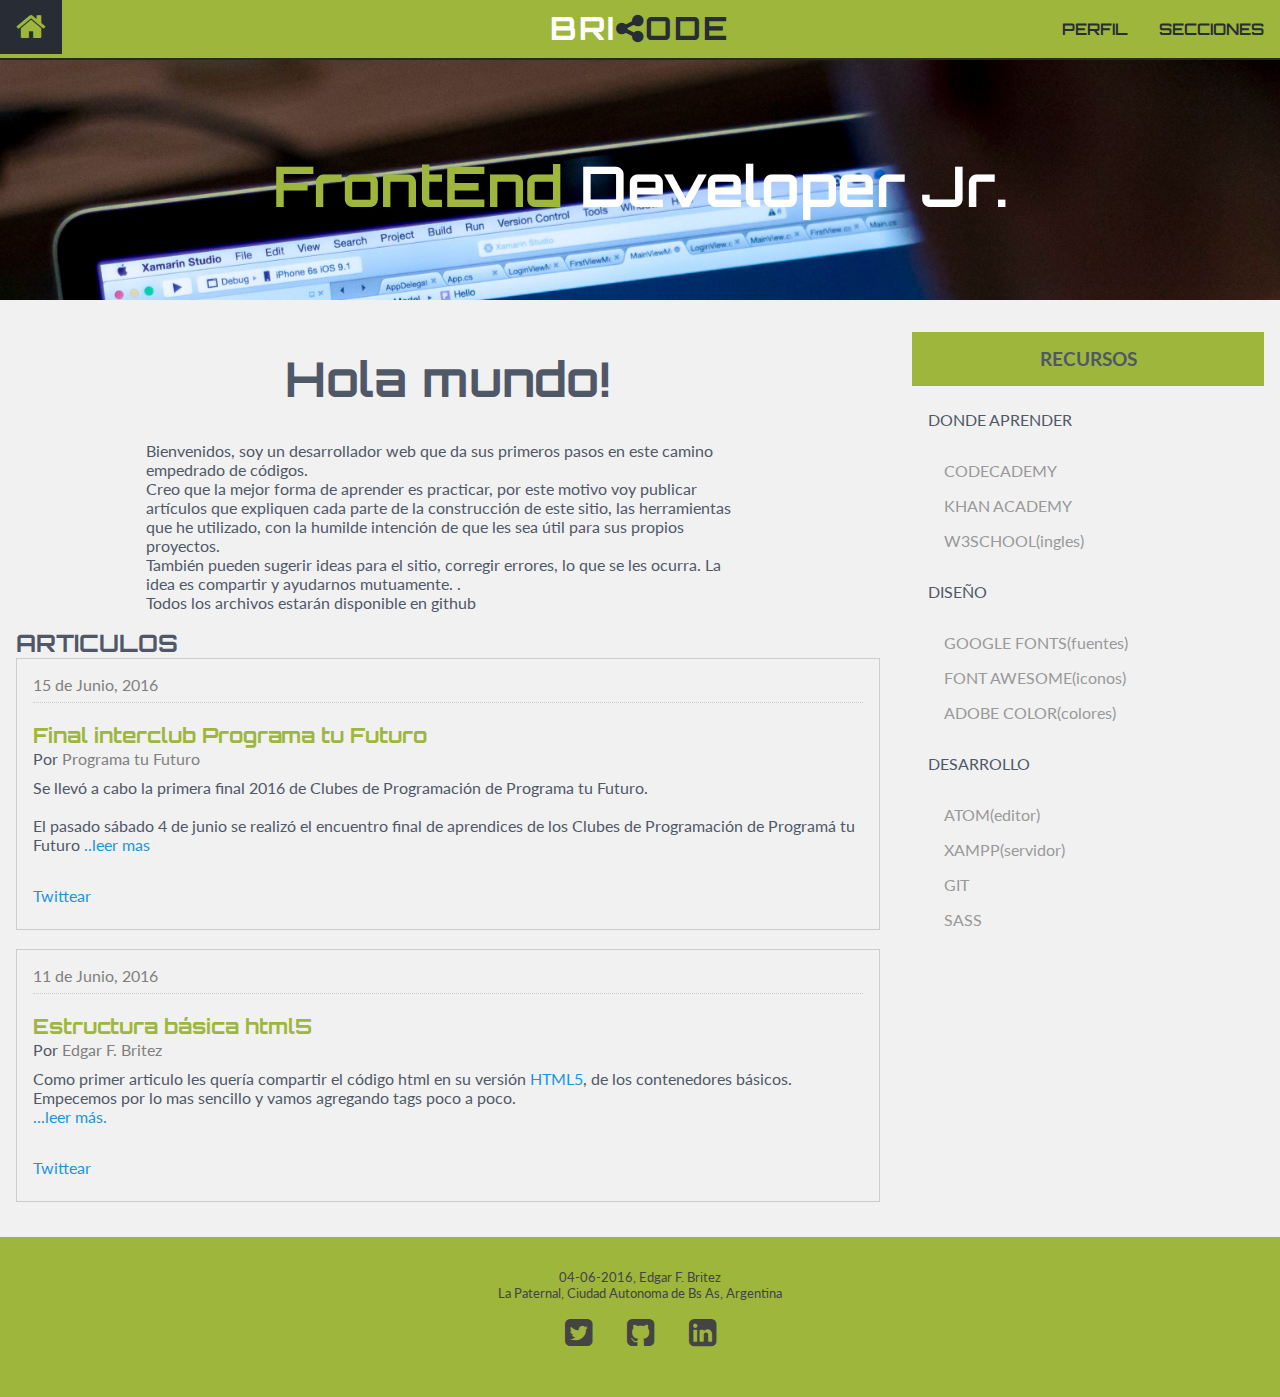
<file: index.html>
<!DOCTYPE html>
<html lang="es">
<head>
	<meta charset="UTF-8">
	<title>Bricode</title>
	<meta name="viewport" content="width=device-width, initial-scale=1.0">
	<meta name="description" content="Autor: Edgar Fernando Britez, Bricode: es un sitio que tiene como fin,
	compartir articulos que les sean de ayuda a todos aquellos, que como yo, se
	estan iniciando en el mundo del desarrollo web, Categorias: HTML,CSS,JavaScript,FrontEnd developer,diseño web,desarrollo web">
	<meta name="keywords" content="HTML,CSS,JavaScript,FrontEnd developer,diseño web,desarrollo web">
	<meta name="author" content="Edgar Fernado Britez">
	<link rel="stylesheet" href="css/normalize.css">
	<link href='https://fonts.googleapis.com/css?family=Lato:400,700italic,700,400italic' rel='stylesheet' type='text/css'>
	<link href='https://fonts.googleapis.com/css?family=Orbitron:400,900,700,500' rel='stylesheet' type='text/css'>
	<link rel="stylesheet" href="fonts/font-awesome-4.5.0/css/font-awesome.min.css">
	<link rel="stylesheet" href="css/style.css">


</head>
<body>

	<main id="main" role="main">

	<nav id="navBar" class="row">
		<div class="col-3" id="home-icon">
			<a href="index.html" class="fa fa-home"></a>
		</div>
		<div id="logo" class="col-6">
			<h1>
				<a href="index.html">BRI<span class="fa fa-share-alt"></span><span class="span-code">ODE</span>
				</a>
			</h1>
		</div>
		<div class="col-3" id="bars-icon">
			<span class="fa fa-bars"></span>
		</div>
		<ul id="navBar-ul" class="col-3">
            <li><a href="articulos.html"  id="secciones">SECCIONES</a></li>
            <li><a href="perfil.html"  id="perfil">PERFIL</a></li>

		</ul>


    </nav>

	<ul id="navBar-Desplegable" class="col-3">
		<li><a href="articulos.html">ARTICULOS</a></li>
		<li><a href="perfil.html"  id="perfil">PERFIL</a></li>
		<li><a href="pruebas.html"  id="pruebas">PRUEBAS</a></li>
	</ul>

	<!-- FIN NAV BAR DESKTOP FOR TABLET AND PHONE -->

		<header id="cabecera" class="row">
			<h2><span>FrontEnd</span> Developer Jr.</h2>
		</header>

		<section id="resumen-articulo" class="row">
			<article id="bienvenida">
				<h2>Hola mundo!</h2>
				<p>Bienvenidos, soy un desarrollador web

				que da sus primeros pasos en este

				camino empedrado de códigos.</p>
				<p>Creo que la mejor forma de aprender es

				practicar, por este motivo voy

				publicar artículos que expliquen cada

				parte de la construcción de este sitio,

				las herramientas que he utilizado, con

				la humilde intención de que les sea

				útil para sus propios proyectos.</p>
				<p>También pueden sugerir ideas para el

				sitio, corregir errores, lo que se les

				ocurra. La idea es compartir y

				ayudarnos mutuamente.

				.</p>
				<p>Todos los archivos estarán disponible

				en github</p>

			</article>
			<h2 id="titulo-art">ARTICULOS</h2>
			<!-- ARTICULO PTF INTERCLUB 2016 -->
			<article class="articulo">
				<div class="articulo-datos">
					<header>
						<p class="fecha"><time datetime="15 de Junio, 2016" itemprop="datosPublicacion">15 de Junio, 2016</time></p>
						<h2><a href="http://www.buenosaires.gob.ar/noticias/final-de-interclubes-de-programa-tu-futuro">Final interclub Programa tu Futuro</a></h2>
						<p>Por <a href="http://www.buenosaires.gob.ar/educacion/programatufuturo">Programa tu Futuro</a></p>
					</header>
					<article class="articulo-contenido">
						<p>Se llevó a cabo la primera final 2016 de Clubes de Programación de Programa tu Futuro.</p>
						<br>
						<p>El pasado sábado 4 de junio se realizó el encuentro final de aprendices de los Clubes de Programación de Programá tu Futuro <a href="http://www.buenosaires.gob.ar/noticias/final-de-interclubes-de-programa-tu-futuro">..leer mas</a></p>

					</article>
					<footer class="articulo-pie">
						<a href="https://twitter.com/share" class="twitter-share-button" data-via="bricodeOK" data-lang="es" data-size="large">Twittear</a> <script>!function(d,s,id){var js,fjs=d.getElementsByTagName(s)[0],p=/^http:/.test(d.location)?'http':'https';if(!d.getElementById(id)){js=d.createElement(s);js.id=id;js.src=p+'://platform.twitter.com/widgets.js';fjs.parentNode.insertBefore(js,fjs);}}(document, 'script', 'twitter-wjs');</script></li>
					</footer>
				</div>
			</article>
			<br>

			<article class="articulo">
				<div class="articulo-datos">
					<header>
						<p class="fecha"><time datetime="11 de Junio, 2016" itemprop="datosPublicacion">11 de Junio, 2016</time></p>
						<h2><a href="articulos/html-estructura-basica.html">Estructura básica html5</a></h2>
						<p>Por <a href="perfil.html">Edgar F. Britez</a></p>
					</header>
					<article class="articulo-contenido">
						<p>Como primer articulo les quería compartir el
						código html en su versión <a href="https://developer.mozilla.org/es/docs/HTML/HTML5">HTML5</a>, de los contenedores básicos.
						<br>
						Empecemos por lo mas sencillo y  vamos agregando tags poco a poco.
						<br><a href="articulos/html-estructura-basica.html">...leer más.</a>
						</p>
					</article>
					<footer class="articulo-pie">
						<a href="https://twitter.com/share" class="twitter-share-button" data-via="bricodeOK" data-lang="es" data-size="large">Twittear</a> <script>!function(d,s,id){var js,fjs=d.getElementsByTagName(s)[0],p=/^http:/.test(d.location)?'http':'https';if(!d.getElementById(id)){js=d.createElement(s);js.id=id;js.src=p+'://platform.twitter.com/widgets.js';fjs.parentNode.insertBefore(js,fjs);}}(document, 'script', 'twitter-wjs');</script></li>
					</footer>
				</div>
			</article>
			<br>



		</section>

		<aside id="recursos">
			<h3>RECURSOS</h3>
			<ul>
				<li>DONDE APRENDER</li>
					<ul class="aprender">
						<li><a href="https://www.codecademy.com/es">CODECADEMY</a></li>
						<li><a href="https://es.khanacademy.org/">KHAN ACADEMY</a></li>
						<li><a href="http://www.w3schools.com/">W3SCHOOL(ingles)</a></li>
					</ul>
				<li>DISEÑO</li>
					<ul id="disenio">
						<li><a href="https://www.google.com/fonts">GOOGLE FONTS(fuentes)</a></li>
						<li><a href="http://fontawesome.io/">FONT AWESOME(iconos)</a></li>
						<li><a href="https://color.adobe.com/es/">ADOBE COLOR(colores)</a></li>
					</ul>
				<li>DESARROLLO</li>
					<ul id="desarrollo">
						<li><a href="https://atom.io/">ATOM(editor)</a></li>
						<li><a href="https://www.apachefriends.org/es/
">XAMPP(servidor)</a></li>
						<li><a href="https://git-scm.com/book/es/v1">GIT</a></li>
						<li><a href="http://sass-lang.com/">SASS</a></li>
					</ul>
			</ul>
		</aside>

				<!--Inicio de footer-->
		<footer id="contacto" class="clear row">
			<p>04-06-2016, <a href="#"> Edgar F. Britez</a><br>
			La Paternal, Ciudad Autonoma de Bs As, Argentina</p>
			<p id="redes-bricode">
				<a href="https://twitter.com/bricodeOK" target="_blank" class="fa fa-twitter-square"></a>
				<a href="https://github.com/bricode" target="_blank" class="fa fa-github-square"></a>
				<a href="https://ar.linkedin.com/in/edgar-fernando-britez-7a634baa" target="_blank" class="fa fa-linkedin-square"></a>
			</p>

			<!-- <aside class="col-6">
				<form name="miForm" class="row" action="sendmail.php" method="post">
					<label for="name">Nombre:</label>
					<input id="nombre" type="text" name="nombre">
					<label for="correo">E-mail:</label>
					<input id="correo" type="email" name="correo">
					<label for="mensaje">Mensaje:</label>
					<textarea id="mensaje" rows="3" name="mensaje"></textarea>
					<input name="enviar" id="enviar" type="submit" value="Enviar">
				</form>
			</aside> -->
		</footer>
				<!--fin de porfolio-->
	</main>
	<script src="js/jquery-2.2.3.min.js"></script>
    <script src="js/script.js"></script>



</body>
</html>
</file>
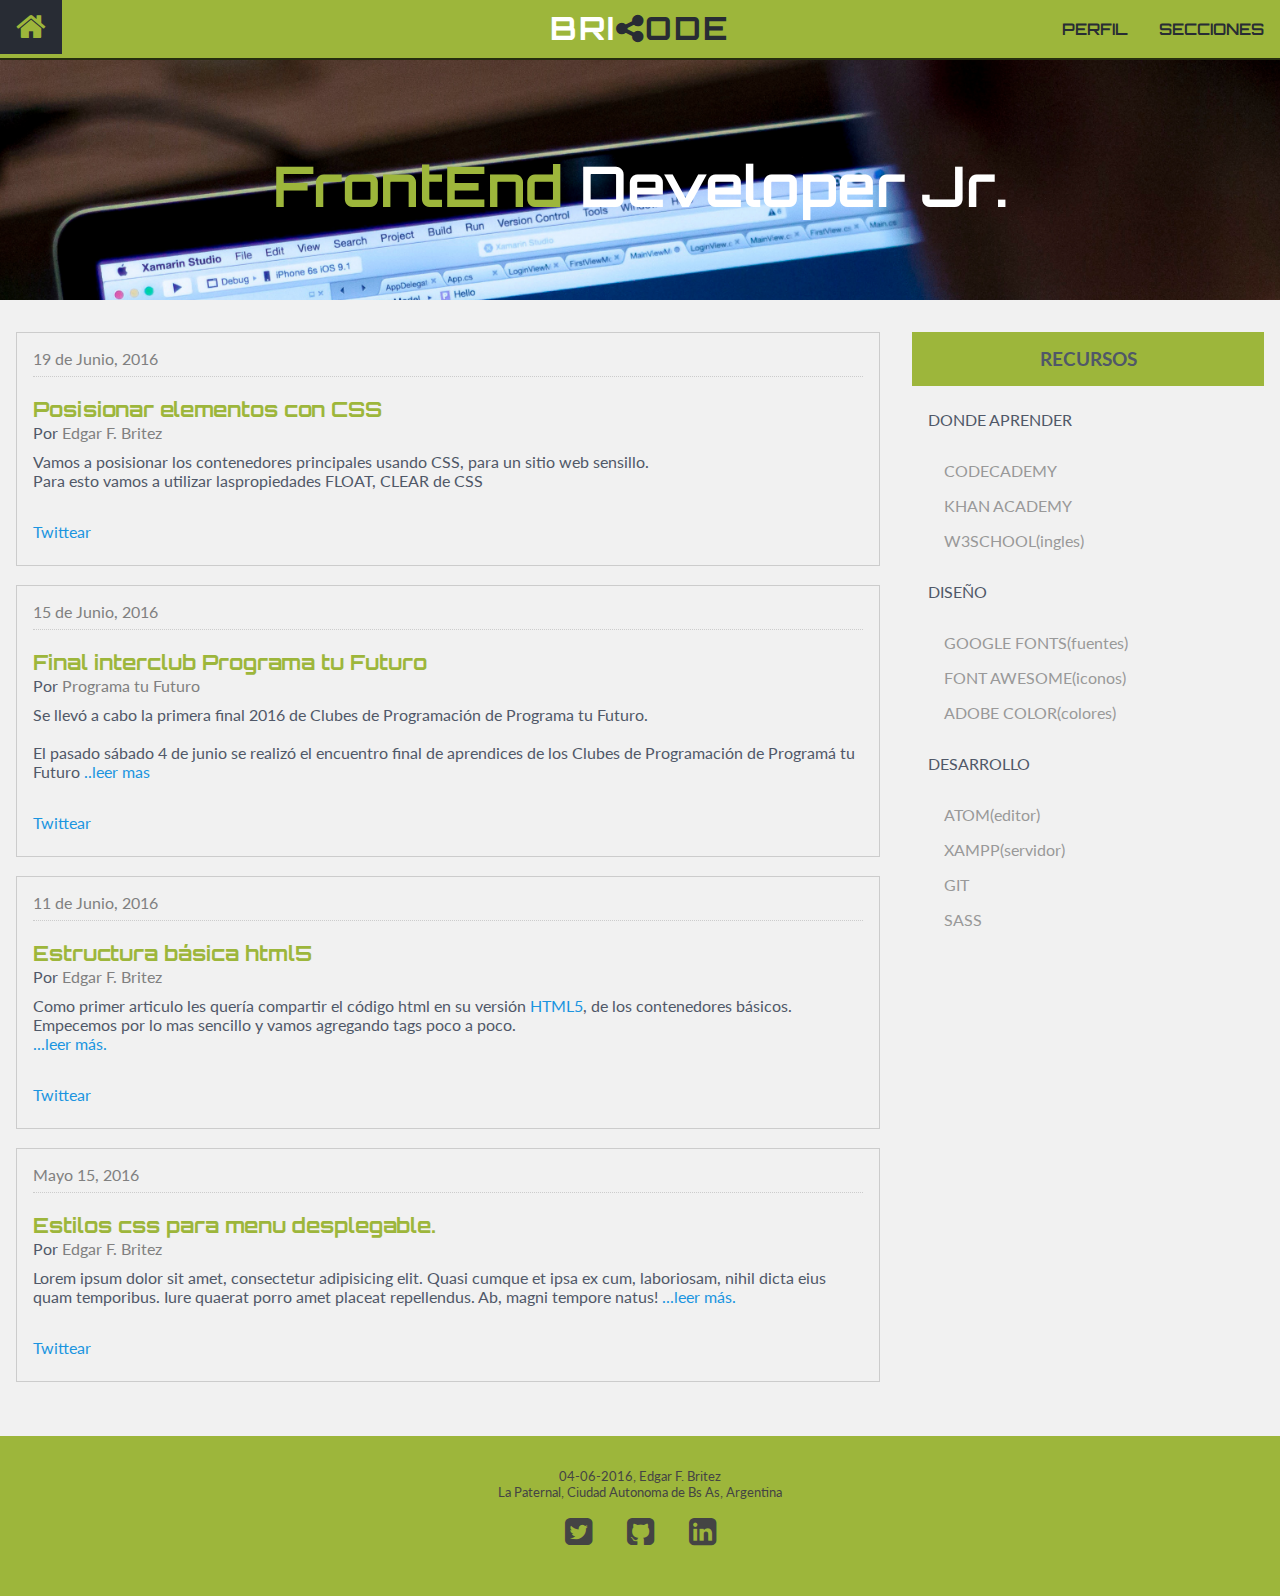
<file: articulos.html>
<!DOCTYPE html>
<html lang="es">
<head>
	<meta charset="UTF-8">
	<title>Bricode//articulos</title>
	<meta name="viewport" content="width=device-width, initial-scale=1.0">
	<meta name="description" content="Autor: Edgar Fernando Britez, Bricode: es un sitio que tiene como fin,
	compartir articulos que les sean de ayuda a todos aquellos, que como yo, se
	estan iniciando en el mundo del desarrollo web, Categorias: HTML,CSS,JavaScript,FrontEnd developer,diseño web,desarrollo web">
	<meta name="keywords" content="HTML,CSS,JavaScript,FrontEnd developer,diseño web,desarrollo web">
	<meta name="author" content="Edgar Fernado Britez">
	<link rel="stylesheet" href="css/normalize.css">
	<link href='https://fonts.googleapis.com/css?family=Lato:400,700italic,700,400italic' rel='stylesheet' type='text/css'>
	<link href='https://fonts.googleapis.com/css?family=Orbitron:400,900,700,500' rel='stylesheet' type='text/css'>
	<link rel="stylesheet" href="fonts/font-awesome-4.5.0/css/font-awesome.min.css">
	<link rel="stylesheet" href="css/style.css">


</head>
<body>

	<main id="main" role="main">

	<nav id="navBar" class="row">
		<div class="col-3" id="home-icon">
			<a href="index.html" class="fa fa-home"></a>
		</div>
		<div id="logo" class="col-6">
			<h1>
				<a href="index.html">BRI<span class="fa fa-share-alt"></span><span class="span-code">ODE</span>
				</a>
			</h1>
		</div>
		<div class="col-3" id="bars-icon">
			<span class="fa fa-bars"></span>
		</div>
		<ul id="navBar-ul" class="col-3">
            <li><a href="articulos.html"  id="secciones">SECCIONES</a></li>
            <li><a href="perfil.html"  id="perfil">PERFIL</a></li>
		</ul>


    </nav>

	<ul id="navBar-Desplegable" class="col-3">
		<li><a href="articulos.html">ARTICULOS</a></li>
		<li><a href="perfil.html"  id="perfil">PERFIL</a></li>
	</ul>

	<!-- FIN NAV BAR DESKTOP FOR TABLET AND PHONE -->

		<header id="cabecera" class="row">
			<h2><span>FrontEnd</span> Developer Jr.</h2>
		</header>

		<section id="resumen-articulo" class="row">

			<article class="articulo">
				<div class="articulo-datos">
					<header>
						<p class="fecha"><time datetime="19 de Junio, 2016" itemprop="datosPublicacion">19 de Junio, 2016</time></p>
						<h2><a href="articulos/posisionar-elementos-con-css.html">Posisionar elementos con CSS</a></h2>
						<p>Por <a href="perfil.html">Edgar F. Britez</a></p>
					</header>
					<article class="articulo-contenido">
						<p>Vamos a posisionar los contenedores principales usando CSS, para un sitio web sensillo.</p>

						<p>Para esto vamos a utilizar laspropiedades FLOAT, CLEAR de CSS</p>


					</article>
					<footer class="articulo-pie">
						<a href="https://twitter.com/share" class="twitter-share-button" data-via="bricodeOK" data-lang="es" data-size="large">Twittear</a> <script>!function(d,s,id){var js,fjs=d.getElementsByTagName(s)[0],p=/^http:/.test(d.location)?'http':'https';if(!d.getElementById(id)){js=d.createElement(s);js.id=id;js.src=p+'://platform.twitter.com/widgets.js';fjs.parentNode.insertBefore(js,fjs);}}(document, 'script', 'twitter-wjs');</script></li>
					</footer>
				</div>
			</article>
			<br>

			<article class="articulo">
				<div class="articulo-datos">
					<header>
						<p class="fecha"><time datetime="15 de Junio, 2016" itemprop="datosPublicacion">15 de Junio, 2016</time></p>
						<h2><a href="http://www.buenosaires.gob.ar/noticias/final-de-interclubes-de-programa-tu-futuro">Final interclub Programa tu Futuro</a></h2>
						<p>Por <a href="http://www.buenosaires.gob.ar/educacion/programatufuturo">Programa tu Futuro</a></p>
					</header>
					<article class="articulo-contenido">
						<p>Se llevó a cabo la primera final 2016 de Clubes de Programación de Programa tu Futuro.</p>
						<br>
						<p>El pasado sábado 4 de junio se realizó el encuentro final de aprendices de los Clubes de Programación de Programá tu Futuro <a href="http://www.buenosaires.gob.ar/noticias/final-de-interclubes-de-programa-tu-futuro">..leer mas</a></p>

					</article>
					<footer class="articulo-pie">
						<a href="https://twitter.com/share" class="twitter-share-button" data-via="bricodeOK" data-lang="es" data-size="large">Twittear</a> <script>!function(d,s,id){var js,fjs=d.getElementsByTagName(s)[0],p=/^http:/.test(d.location)?'http':'https';if(!d.getElementById(id)){js=d.createElement(s);js.id=id;js.src=p+'://platform.twitter.com/widgets.js';fjs.parentNode.insertBefore(js,fjs);}}(document, 'script', 'twitter-wjs');</script></li>
					</footer>
				</div>
			</article>
			<br>

			<article class="articulo">
				<div class="articulo-datos">
					<header>
						<p class="fecha"><time datetime="11 de Junio, 2016" itemprop="datosPublicacion">11 de Junio, 2016</time></p>
						<h2><a href="articulos/html-estructura-basica.html">Estructura básica html5</a></h2>
						<p>Por <a href="perfil.html">Edgar F. Britez</a></p>
					</header>
					<article class="articulo-contenido">
						<p>Como primer articulo les quería compartir el
						código html en su versión <a href="https://developer.mozilla.org/es/docs/HTML/HTML5">HTML5</a>, de los contenedores básicos.
						<br>
						Empecemos por lo mas sencillo y  vamos agregando tags poco a poco.
						<br><a href="articulos/html-estructura-basica.html">...leer más.</a>
						</p>
					</article>
					<footer class="articulo-pie">
						<a href="https://twitter.com/share" class="twitter-share-button" data-via="bricodeOK" data-lang="es" data-size="large">Twittear</a> <script>!function(d,s,id){var js,fjs=d.getElementsByTagName(s)[0],p=/^http:/.test(d.location)?'http':'https';if(!d.getElementById(id)){js=d.createElement(s);js.id=id;js.src=p+'://platform.twitter.com/widgets.js';fjs.parentNode.insertBefore(js,fjs);}}(document, 'script', 'twitter-wjs');</script></li>
					</footer>
				</div>
			</article>
			<br>

			<article class="articulo">
				<div class="articulo-datos">
					<header>
						<p class="fecha"><time datetime="Mayo 15, 2016" itemprop="datosPublicacion">Mayo 15, 2016</time></p>
						<h2><a href="">Estilos css para menu desplegable.</a></h2>
						<p>Por <a href="#">Edgar F. Britez</a></p>
					</header>
					<article class="articulo-contenido">
						<p>Lorem ipsum dolor sit amet, consectetur adipisicing
							elit. Quasi cumque et ipsa ex cum, laboriosam,
							nihil dicta eius quam temporibus. Iure quaerat
							porro amet placeat repellendus. Ab, magni tempore
							natus! <a href="html5/articulo-1.html">...leer más.</a>
						</p>
					</article>
					<footer class="articulo-pie">
						<a href="https://twitter.com/share" class="twitter-share-button" data-via="bricodeOK" data-lang="es" data-size="large">Twittear</a> <script>!function(d,s,id){var js,fjs=d.getElementsByTagName(s)[0],p=/^http:/.test(d.location)?'http':'https';if(!d.getElementById(id)){js=d.createElement(s);js.id=id;js.src=p+'://platform.twitter.com/widgets.js';fjs.parentNode.insertBefore(js,fjs);}}(document, 'script', 'twitter-wjs');</script></li>
					</footer>
				</div>
			</article>
			<br>


			<br>



		</section>

		<aside id="recursos">
			<h3>RECURSOS</h3>
			<ul>
				<li>DONDE APRENDER</li>
					<ul class="aprender">
						<li><a href="https://www.codecademy.com/es">CODECADEMY</a></li>
						<li><a href="https://es.khanacademy.org/">KHAN ACADEMY</a></li>
						<li><a href="http://www.w3schools.com/">W3SCHOOL(ingles)</a></li>
					</ul>
				<li>DISEÑO</li>
					<ul id="disenio">
						<li><a href="https://www.google.com/fonts">GOOGLE FONTS(fuentes)</a></li>
						<li><a href="http://fontawesome.io/">FONT AWESOME(iconos)</a></li>
						<li><a href="https://color.adobe.com/es/">ADOBE COLOR(colores)</a></li>
					</ul>
				<li>DESARROLLO</li>
					<ul id="desarrollo">
						<li><a href="https://atom.io/">ATOM(editor)</a></li>
						<li><a href="https://www.apachefriends.org/es/
">XAMPP(servidor)</a></li>
						<li><a href="https://git-scm.com/book/es/v1">GIT</a></li>
						<li><a href="http://sass-lang.com/">SASS</a></li>
					</ul>
			</ul>
		</aside>

				<!--Inicio de footer-->
		<footer id="contacto" class="clear row">
			<p>04-06-2016, <a href="#"> Edgar F. Britez</a><br>
			La Paternal, Ciudad Autonoma de Bs As, Argentina</p>
			<p id="redes-bricode">
				<a href="https://twitter.com/bricodeOK" target="_blank" class="fa fa-twitter-square"></a>
				<a href="https://github.com/bricode" target="_blank" class="fa fa-github-square"></a>
				<a href="https://ar.linkedin.com/in/edgar-fernando-britez-7a634baa" target="_blank" class="fa fa-linkedin-square"></a>
			</p>

			<!-- <aside class="col-6">
				<form name="miForm" class="row" action="sendmail.php" method="post">
					<label for="name">Nombre:</label>
					<input id="nombre" type="text" name="nombre">
					<label for="correo">E-mail:</label>
					<input id="correo" type="email" name="correo">
					<label for="mensaje">Mensaje:</label>
					<textarea id="mensaje" rows="3" name="mensaje"></textarea>
					<input name="enviar" id="enviar" type="submit" value="Enviar">
				</form>
			</aside> -->
		</footer>
				<!--fin de porfolio-->
	</main>
	<script src="js/jquery-2.2.3.min.js"></script>
    <script src="js/script.js"></script>



</body>
</html>
</file>
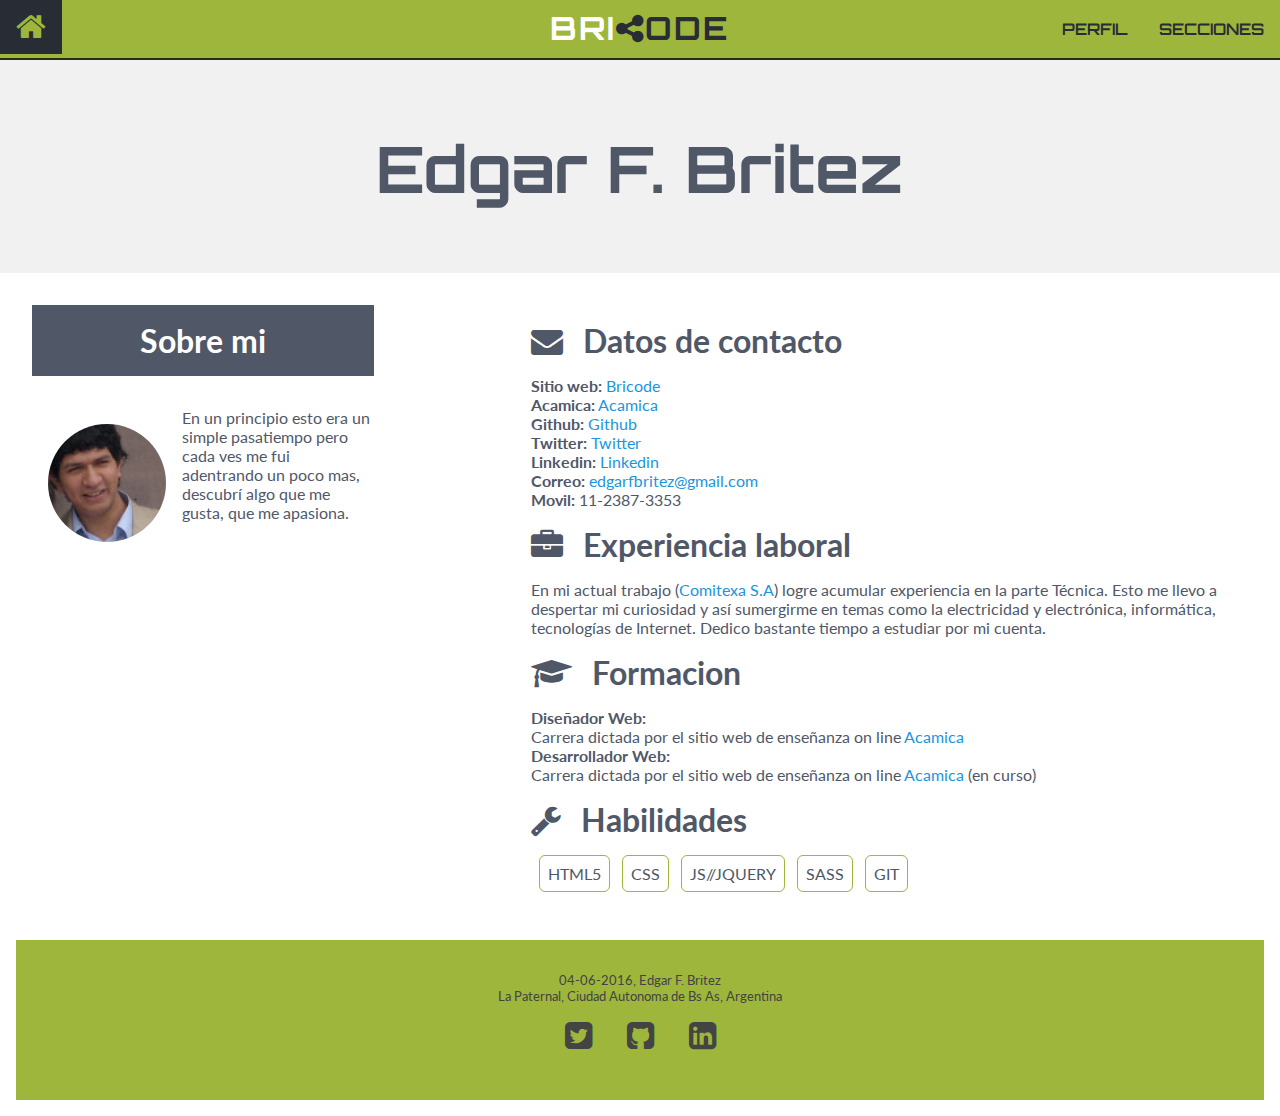
<file: perfil.html>
<!DOCTYPE html>
<html lang="es">
<head>
	<meta charset="UTF-8">
	<title>Bricode/perfil</title>
	<meta name="viewport" content="width=device-width, initial-scale=1.0">
	<meta name="description" content="Autor: Edgar Fernando Britez, Categorias: Curriculun vitae Edgar Fernando Britez">
	<meta name="keywords" content="HTML,CSS,JavaScript,FrontEnd developer,diseño web,desarrollo web">
	<meta name="author" content="Edgar Fernado Britez">
	<link rel="stylesheet" href="css/normalize.css">
	<link href='https://fonts.googleapis.com/css?family=Lato:400,700italic,700,400italic' rel='stylesheet' type='text/css'>
	<link href='https://fonts.googleapis.com/css?family=Orbitron:400,900,700,500' rel='stylesheet' type='text/css'>
	<link rel="stylesheet" href="fonts/font-awesome-4.5.0/css/font-awesome.min.css">
	<link rel="stylesheet" href="css/style.css">


</head>
<body>

	<main id="main" role="main">

	<nav id="navBar" class="row">
		<div class="col-3" id="home-icon">
			<a href="index.html" class="fa fa-home"></a>
		</div>
		<div id="logo" class="col-6">
			<h1>
				<a href="index.html">BRI<span class="fa fa-share-alt"></span><span class="span-code">ODE</span>
				</a>
			</h1>
		</div>
		<div class="col-3" id="bars-icon">
			<span class="fa fa-bars"></span>
		</div>
		<ul id="navBar-ul" class="col-3">
            <li><a href="secciones.html"  id="secciones">SECCIONES</a></li>
            <li><a href="perfil.html"  id="perfil">PERFIL</a></li>
		</ul>


    </nav>

	<ul id="navBar-Desplegable" class="col-3">

		<li><a href="articulos.html">ARTICULOS</a></li>
		<li><a href="perfil.html"  id="perfil">PERFIL</a></li>
	</ul>

	<!-- FIN NAV BAR DESKTOP FOR TABLET AND PHONE -->

		<header id="foto-principal" class="row">
			<h2>Edgar F. Britez</h2>

		</header>

		<section id="principal">
			<aside id="sobre-mi">
				<h3>Sobre mi</h3>
				<div id="imgPerfil">
					<img src="img/photo.jpg" alt="Foto perfil">
				</div>
				<p>
					En un principio esto era un simple pasatiempo
					pero cada ves me fui adentrando un poco mas, descubrí algo
					que me gusta, que me apasiona.

				</p>
			</aside>
			<div class="clear noClear"></div>
			<section id="info">
				<div class="info-caja">
					<span class="fa fa-envelope"></span>
					<h3>Datos de contacto</h3>
					<ul>
						<li><strong>Sitio web:</strong><a href="bricode.azurewebsites.net"> Bricode</a></li>
						<li><strong>Acamica:</strong><a href="https://www.acamica.com/@britecno"> Acamica</a></li>
						<li><strong>Github:</strong><a href="https://github.com/bricode"> Github</a></li>
						<li><strong>Twitter:</strong><a href="https://twitter.com/bricodeOK"> Twitter</a></li>
						<li><strong>Linkedin:</strong><a href="https://ar.linkedin.com/in/edgar-fernando-britez-7a634baa"> Linkedin</a></li>
						<li><strong>Correo:</strong><a href="mailto:edgarfbritez@gmail.com"> edgarfbritez@gmail.com</a></li>
						<li><strong>Movil:</strong> 11-2387-3353</li>
					</ul>

				</div>
				<div class="info-caja">
					<span class="fa fa-briefcase"></span>
					<h3>Experiencia laboral</h3>
					<p>En mi actual trabajo (<a href="http://www.comintexa.com.ar">Comitexa S.A</a>) logre acumular experiencia en la parte Técnica. Esto me llevo a despertar mi curiosidad y así sumergirme en temas como la electricidad y electrónica, informática, tecnologías de Internet. Dedico bastante tiempo a estudiar por mi cuenta.</p>
				</div>
				<div class="info-caja">
					<span class="fa fa-graduation-cap"></span>
					<h3>Formacion</h3>
					<ul>
						<li><strong>Diseñador Web:</strong>
							<p>Carrera dictada por el sitio web de enseñanza on line <a href="https://www.acamica.com/@britecno">Acamica</a></p>
						</li>
						<li><strong>Desarrollador Web:</strong>
							<p>Carrera dictada por el sitio web de enseñanza on line <a href="https://www.acamica.com/@britecno">Acamica</a> (en curso)</p>
						</li>
					</ul>
				</div>
				<div class="info-caja">
					<span class="fa fa-wrench"></span>
					<h3>Habilidades</h3>
					<ul id="tools">
						<li>HTML5</li>
						<li>CSS</li>
						<li>JS//JQUERY</li>
						<li>SASS</li>
						<li>GIT</li>
					</ul>
				</div>
			</section>

		</seccion>



		<div class="clear"></div>

        <footer id="contacto" class="clear row">
			<p>04-06-2016, <a href="#"> Edgar F. Britez</a><br>
			La Paternal, Ciudad Autonoma de Bs As, Argentina</p>
			<p id="redes-bricode">
				<a href="https://twitter.com/bricodeOK" target="_blank" class="fa fa-twitter-square"></a>
				<a href="https://github.com/bricode" target="_blank" class="fa fa-github-square"></a>
				<a href="https://ar.linkedin.com/in/edgar-fernando-britez-7a634baa" target="_blank" class="fa fa-linkedin-square"></a>
			</p>

			<!-- <aside class="col-6">
				<form name="miForm" class="row" action="sendmail.php" method="post">
					<label for="name">Nombre:</label>
					<input id="nombre" type="text" name="nombre">
					<label for="correo">E-mail:</label>
					<input id="correo" type="email" name="correo">
					<label for="mensaje">Mensaje:</label>
					<textarea id="mensaje" rows="3" name="mensaje"></textarea>
					<input name="enviar" id="enviar" type="submit" value="Enviar">
				</form>
			</aside> -->
		</footer>
				<!--fin de porfolio-->
	</main>
	<script src="js/jquery-2.2.3.min.js"></script>
    <script src="js/script.js"></script>



</body>
</html>
</file>
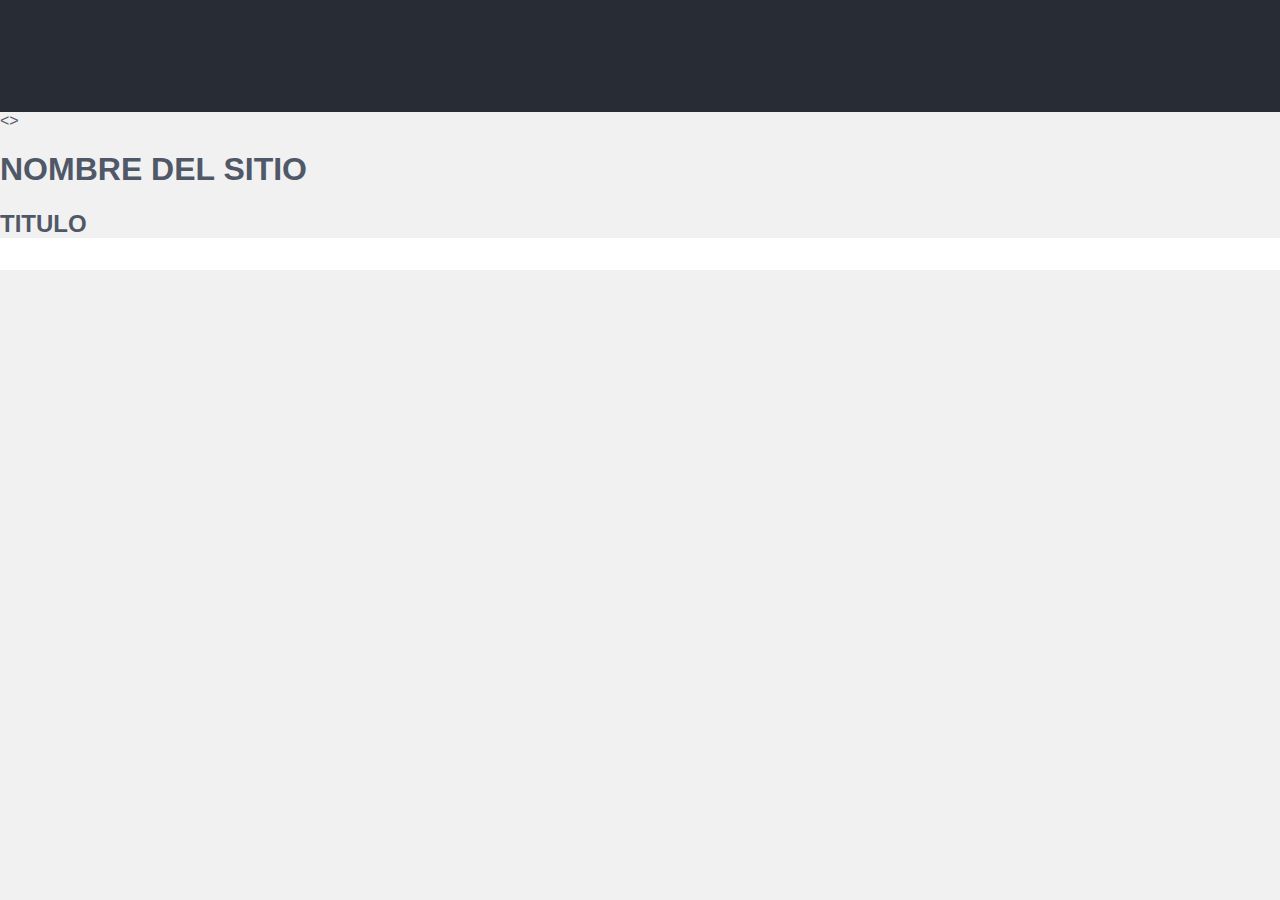
<file: pruebas.html>
<!DOCTYPE html>
<html lang="es">
<head>
    <meta charset="UTF-8">
    <title>Brico/Index</title>
    <meta name="viewport" content="width=device-width, initial-scale=1.0">
    <link rel="stylesheet" href="css/normalize.css">
    <link rel="stylesheet" href="css/style.css">
</head>

<p class="bgCodigo"><span class="rojo"></span></p>
<p class="bgCodigo"><span class="rojo"></span></p>
<p class="bgCodigo"><span class="rojo"></span></p>
<p class="bgCodigo"><span class="rojo"></span></p>
<p class="bgCodigo"><span class="rojo"></span></p>
<p class="bgCodigo"><span class="rojo"></span></p>
<p class="bgCodigo"><span class="rojo"></span></p>
<p class="bgCodigo"><span class="rojo"></span></p>
<p class="bgCodigo"><span class="rojo"></span></p>
<p class="bgCodigo"><span class="rojo"></span></p>
<p class="bgCodigo"><span class="rojo"></span></p>
<p class="bgCodigo"><span class="rojo"></span></p>
<p class="bgCodigo"><span class="rojo"></span></p>
<p class="bgCodigo"><span class="rojo"></span></p>
<>
    <main id="container" role="main">
        <nav id="navBar">
            <h1>NOMBRE DEL SITIO</h1>
        </nav>
        <header id="cabecera">
            <h2>TITULO</h2>
        </header>
        <section id="principal">

        </section>
        <footer id="pie">

        </footer>
    </main>
</body>
</html>
</file>
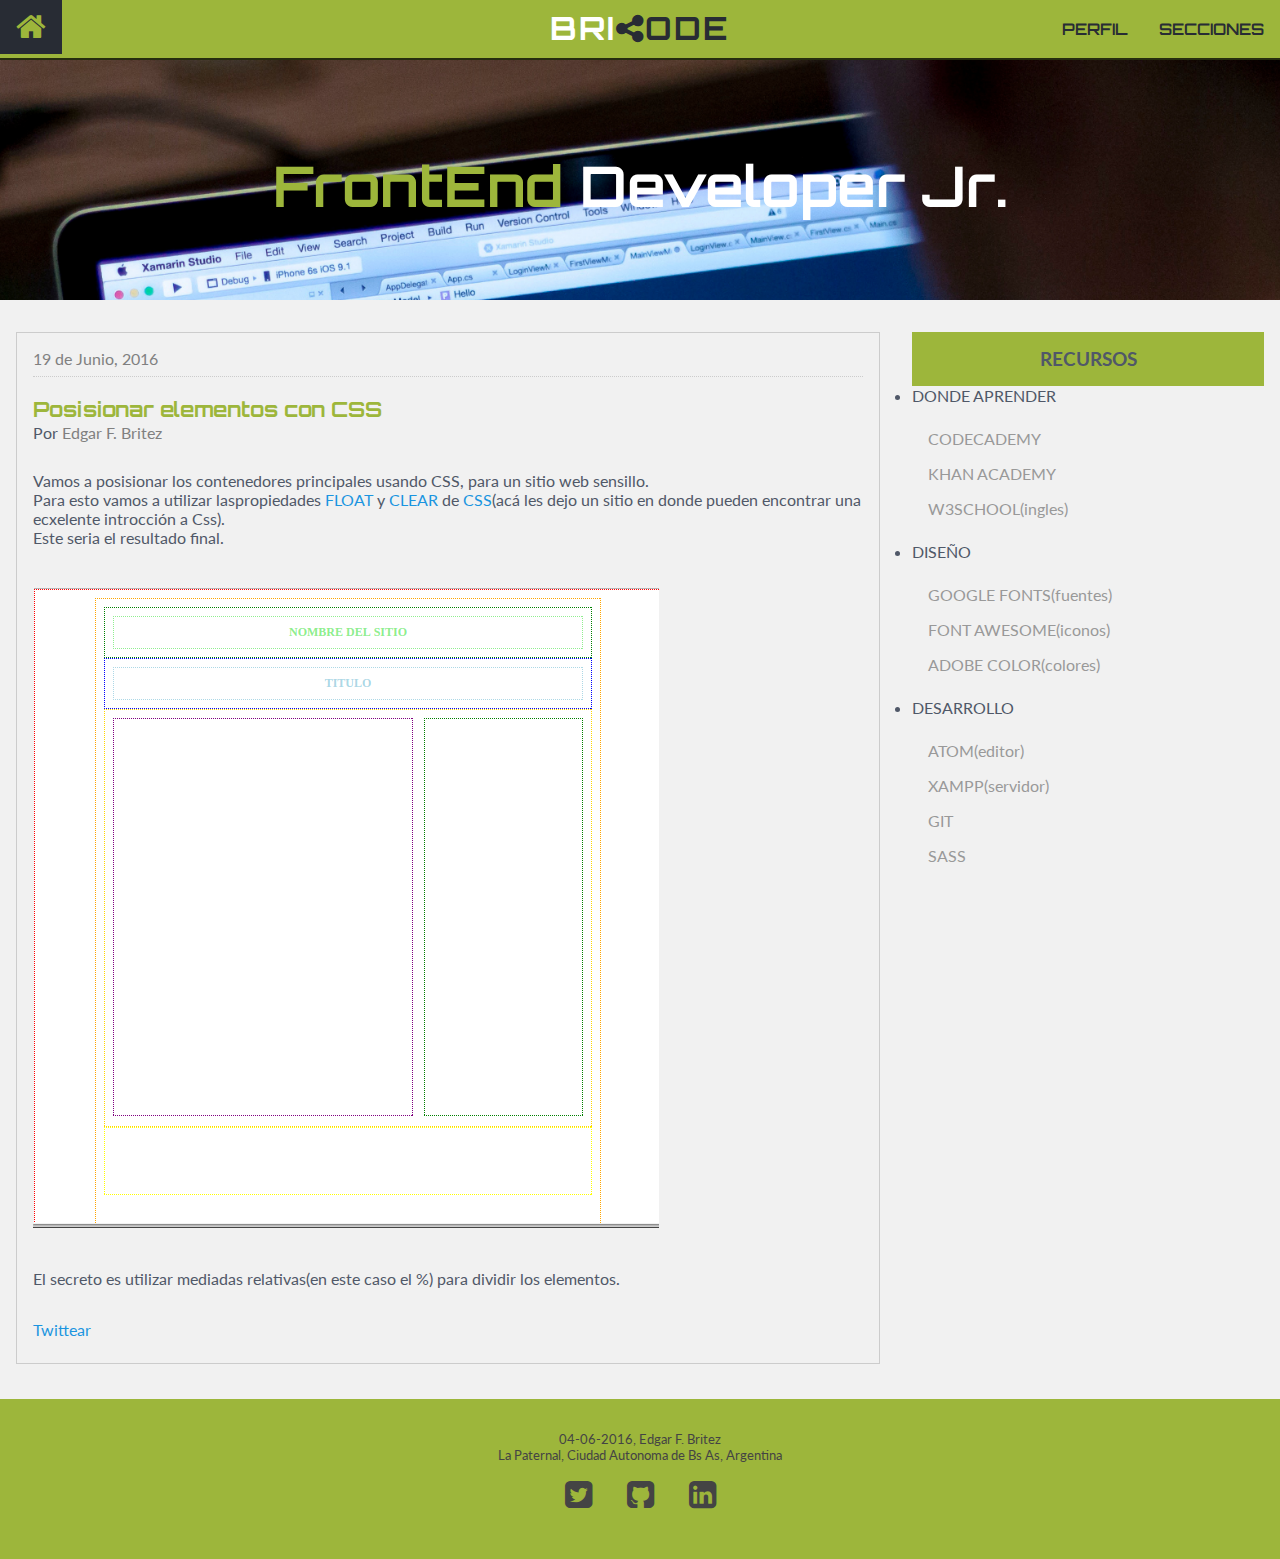
<file: articulos/posisionar-elementos-con-css.html>
<!DOCTYPE html>
<html lang="es">
<head>
	<meta charset="UTF-8">
	<title>Posisionar elementos con CSS</title>
	<meta name="viewport" content="width=device-width, initial-scale=1.0">
	<meta name="description" content="Posisionar elementos con css">
	<meta name="keywords" content="HTML,CSS,JavaScript,FrontEnd developer,diseño web,desarrollo web,Posisionar elementos con css">
	<meta name="author" content="Edgar Fernado Britez">
	<link rel="stylesheet" href="../css/normalize.css">
	<link href='https://fonts.googleapis.com/css?family=Lato:400,700italic,700,400italic' rel='stylesheet' type='text/css'>
	<link href='https://fonts.googleapis.com/css?family=Orbitron:400,900,700,500' rel='stylesheet' type='text/css'>
	<link rel="stylesheet" href="../fonts/font-awesome-4.5.0/css/font-awesome.min.css">
	<link rel="stylesheet" href="../css/style.css">


</head>
<body>

	<main id="main" role="main">

	<nav id="navBar" class="row">
		<div class="col-3" id="home-icon">
			<a href="../index.html" class="fa fa-home"></a>
		</div>
		<div id="logo" class="col-6">
			<h1>
				<a href="../index.html">BRI<span class="fa fa-share-alt"></span><span class="span-code">ODE</span>
				</a>
			</h1>
		</div>
		<div class="col-3" id="bars-icon">
			<span class="fa fa-bars"></span>
		</div>
		<ul id="navBar-ul" class="col-3">
            <li><a href="../articulos.html"  id="secciones">SECCIONES</a></li>
            <li><a href="../perfil.html"  id="perfil">PERFIL</a></li>
		</ul>


    </nav>

	<ul id="navBar-Desplegable" class="col-3">
		<li><a href="../articulos.html">ARTICULOS</a></li>
		<li><a href="../perfil.html"  id="perfil">PERFIL</a></li>
	</ul>

	<!-- FIN NAV BAR DESKTOP FOR TABLET AND PHONE -->

		<header id="cabecera" class="row">
			<h2><span>FrontEnd</span> Developer Jr.</h2>
		</header>

		<section id="resumen-articulo" class="row">

			<!-- PRIMER ARTICULO -->

			<article class="articulo">
				<div class="articulo-datos">
					<header>
						<p class="fecha"><time datetime="11 de Junio, 2016" itemprop="datosPublicacion">19 de Junio, 2016</time></p>
						<h2><a href="posisionar-elementos-con-css.html">Posisionar elementos con CSS</a></h2>
						<p>Por <a href="../perfil.html">Edgar F. Britez</a></p>
					</header>
					<br>
					<article class="articulo-contenido">
						<p>Vamos a posisionar los contenedores principales usando CSS, para un sitio web sensillo.</p>
						<p>Para esto vamos a utilizar laspropiedades <a href="http://librosweb.es/referencia/css/float.html">FLOAT</a>
						y <a href="http://librosweb.es/referencia/css/clear.html">CLEAR</a> de
						<a href="http://librosweb.es/libro/css/">CSS</a>(acá les dejo un sitio
						en donde pueden encontrar una ecxelente introcción a Css).</p>
						<p>Este seria el resultado final.</p>
						<p></p>
						<br><br>

						<div class="img-resultado">
							<img src="../img/posElCss.png" alt="Posisionar elementos con css">
						</div>
						<br><br>
						<p>El secreto es utilizar mediadas relativas(en este caso el %) para dividir los elementos.</p>

					</article>

					<section id="comentarios">
						<div id="disqus_thread"></div>
<script>
/**
* RECOMMENDED CONFIGURATION VARIABLES: EDIT AND UNCOMMENT THE SECTION BELOW TO INSERT DYNAMIC VALUES FROM YOUR PLATFORM OR CMS.
* LEARN WHY DEFINING THESE VARIABLES IS IMPORTANT: https://disqus.com/admin/universalcode/#configuration-variables
*/
/*
var disqus_config = function () {
this.page.url = PAGE_URL; // Replace PAGE_URL with your page's canonical URL variable
this.page.identifier = PAGE_IDENTIFIER; // Replace PAGE_IDENTIFIER with your page's unique identifier variable
};
*/
(function() { // DON'T EDIT BELOW THIS LINE
var d = document, s = d.createElement('script');

s.src = '//bricodeazurewebsitesnet.disqus.com/embed.js';

s.setAttribute('data-timestamp', +new Date());
(d.head || d.body).appendChild(s);
})();
</script>
<noscript>Please enable JavaScript to view the <a href="https://disqus.com/?ref_noscript" rel="nofollow">comments powered by Disqus.</a></noscript>
					</section>

					<footer class="articulo-pie">
						<a href="https://twitter.com/share" class="twitter-share-button" data-via="bricodeOK" data-lang="es" data-size="large">Twittear</a> <script>!function(d,s,id){var js,fjs=d.getElementsByTagName(s)[0],p=/^http:/.test(d.location)?'http':'https';if(!d.getElementById(id)){js=d.createElement(s);js.id=id;js.src=p+'://platform.twitter.com/widgets.js';fjs.parentNode.insertBefore(js,fjs);}}(document, 'script', 'twitter-wjs');</script></li>
					</footer>
				</div>
			</article>
			<br>


		</section>

		<aside id="recursos">
			<h3>RECURSOS</h3>
				<li>DONDE APRENDER</li>
					<ul class="aprender">
						<li><a href="https://www.codecademy.com/es">CODECADEMY</a></li>
						<li><a href="https://es.khanacademy.org/">KHAN ACADEMY</a></li>
						<li><a href="http://www.w3schools.com/">W3SCHOOL(ingles)</a></li>
					</ul>
				<li>DISEÑO</li>
					<ul id="disenio">
						<li><a href="https://www.google.com/fonts">GOOGLE FONTS(fuentes)</a></li>
						<li><a href="http://fontawesome.io/">FONT AWESOME(iconos)</a></li>
						<li><a href="https://color.adobe.com/es/">ADOBE COLOR(colores)</a></li>
					</ul>
				<li>DESARROLLO</li>
					<ul id="desarrollo">
						<li><a href="https://atom.io/">ATOM(editor)</a></li>
						<li><a href="https://www.apachefriends.org/es/
">XAMPP(servidor)</a></li>
						<li><a href="https://git-scm.com/book/es/v1">GIT</a></li>
						<li><a href="http://sass-lang.com/">SASS</a></li>
					</ul>
			</ul>
		</aside>

				<!--Inicio de footer-->
		<footer id="contacto" class="clear row">
			<p>04-06-2016, <a href="#"> Edgar F. Britez</a><br>
			La Paternal, Ciudad Autonoma de Bs As, Argentina</p>
			<p id="redes-bricode">
				<a href="https://twitter.com/bricodeOK" target="_blank" class="fa fa-twitter-square"></a>
				<a href="https://github.com/britecno" target="_blank" class="fa fa-github-square"></a>
				<a href="https://ar.linkedin.com/in/edgar-fernando-britez-7a634baa" target="_blank" class="fa fa-linkedin-square"></a>
			</p>

			<!-- <aside class="col-6">
				<form name="miForm" class="row" action="sendmail.php" method="post">
					<label for="name">Nombre:</label>
					<input id="nombre" type="text" name="nombre">
					<label for="correo">E-mail:</label>
					<input id="correo" type="email" name="correo">
					<label for="mensaje">Mensaje:</label>
					<textarea id="mensaje" rows="3" name="mensaje"></textarea>
					<input name="enviar" id="enviar" type="submit" value="Enviar">
				</form>
			</aside> -->
		</footer>
				<!--fin de porfolio-->
	</main>
	<script src="../js/jquery-2.2.3.min.js"></script>
    <script src="../js/script.js"></script>



</body>
</html>
</file>
<file: css/style.css>
.bgCodigo {
  background: #282C34;
  padding: .5rem;
  padding-bottom: 0;
  color: white;
}

.bgCodigo:last-child {
  padding-bottom: .5rem;
}

.bgCodigo .rojo {
  color: #C43627;
}

.bgCodigo .verde {
  color: #98EE9A;
}

.tabLeft-1 {
  padding-left: 1.5rem;
}

.tabLeft-2 {
  padding-left: 2.5rem;
}

/*----------Estructura-------------*/
.col-general {
  float: left;
  padding: 15px;
}

.col-1 {
  float: left;
  padding: 15px;
  width: 8.33%;
}

.col-2 {
  float: left;
  padding: 15px;
  width: 16.66%;
}

.col-3 {
  float: left;
  padding: 15px;
  width: 25%;
}

.col-4 {
  float: left;
  padding: 15px;
  width: 33.33%;
}

.col-5 {
  float: left;
  padding: 15px;
  width: 41.66%;
}

.col-6 {
  float: left;
  padding: 15px;
  width: 50%;
}

.col-7 {
  float: left;
  padding: 15px;
  width: 58.33%;
}

.col-8 {
  float: left;
  padding: 15px;
  width: 66.66%;
}

.col-9 {
  float: left;
  padding: 15px;
  width: 75%;
}

.col-10 {
  float: left;
  padding: 15px;
  width: 83.33%;
}

.col-11 {
  float: left;
  padding: 15px;
  width: 91.66%;
}

.col-12 {
  float: left;
  padding: 15px;
  width: 100%;
}

.row {
  width: 100%;
}

.row:after {
  content: "";
  clear: both;
  display: block;
}

.clear {
  clear: both;
}

.active {
  background: #282C34;
  color: #9DB63B !important;
}

* {
  margin: 0;
  padding: 0;
  box-sizing: border-box;
}

* a {
  text-decoration: none;
  cursor: pointer;
  color: #1B95E0;
}

html {
  font-family: "Lato", sans-serif;
  font-size: 16px;
  color: #505868;
}

body {
  background: #f1f1f1;
}

h1, h2 {
  font-family: "Orbitron", sans-serif;
}

.centrar {
  margin-right: auto;
  margin-left: auto;
}

.icon-font {
  color: #282C34;
  font-size: 2rem;
  display: inline-block;
  text-align: left;
  padding: .7rem 1rem;
}

.icon-font-hover {
  background: #282C34;
  color: #9DB63B;
}

/*  PERFIL*/
#foto-principal h2 {
  color: #505868;
  padding: 8rem 1rem 4rem 1rem;
  text-align: center;
  font-size: 4rem;
}

@media only screen and (max-width: 767px) {
  #foto-principal h2 {
    font-size: 2.5rem;
    padding: 7rem 1rem 2rem 1rem;
  }
}

@media only screen and (max-width: 767px) {
  #foto-principal h2 {
    font-size: 2rem;
    padding: 7rem 1rem 2rem 1rem;
  }
}

#principal {
  padding: 1rem;
  overflow: hidden;
  background: white;
}

#principal #sobre-mi {
  padding: 1rem;
  width: 30%;
  float: left;
}

#principal #sobre-mi h3 {
  font-size: 2rem;
  margin-bottom: 2rem;
  text-align: center;
  background: #505868;
  color: white;
  padding: 1rem;
}

#principal #sobre-mi #imgPerfil img {
  margin: 0 auto;
  width: 150px;
  border-radius: 50%;
  padding: 1rem;
  float: left;
}

#principal #info {
  padding: 1rem;
  width: 60%;
  float: right;
}

#principal #info .info-caja {
  background: white;
}

#principal #info .info-caja span {
  margin: 0 1rem 1rem 0;
  font-size: 2rem;
}

#principal #info .info-caja h3 {
  font-size: 2rem;
  display: inline-block;
  margin: 1rem 0;
}

#principal #info .info-caja ul li {
  list-style: none;
}

#principal #info .info-caja ul#tools li {
  display: inline-block;
  padding: .5rem;
  margin-left: .5rem;
  border: 1px solid #9DB63B;
  border-radius: 6px;
}

@media only screen and (max-width: 768px) {
  #principal {
    padding: 0;
  }
  #principal #sobre-mi, #principal #info {
    display: block;
    float: none;
    width: 100%;
  }
  #principal #sobre-mi #imgPerfil {
    display: block;
    margin-bottom: 1rem;
  }
  #principal #sobre-mi #imgPerfil img {
    width: 130px;
    display: block;
    float: none;
    margin: 0 auto;
  }
  #principal #sobre-mi p {
    width: 80%;
    margin: 0 auto;
  }
}

@media only screen and (max-width: 374px) {
  #principal #sobre-mi h3 {
    font-size: 1.6rem;
  }
  #principal #info span {
    display: none;
  }
}

@media only screen and (min-width: 768px) {
  #principal #sobre-mi {
    float: left;
  }
  #principal #info {
    float: right;
    background: white;
  }
  .noClear {
    clear: none !important;
  }
}

#main {
  margin-right: auto;
  margin-left: auto;
  width: 100%;
  min-width: 320px;
  background-color: #f1f1f1;
  /* INICIO NAV BAR FOR DESKTOP */
  /* INICIO FOR PHONES*/
}

#main nav#navBar div[class^="col-"], #main nav#navBar ul[class^="col-"] {
  padding: .5rem 0;
}

@media only screen and (min-width: 841px) {
  #main .col-3 {
    width: 30%;
  }
  #main .col-6 {
    width: 40%;
  }
  #main #navBar-Desplegable {
    display: none;
  }
}

#main nav#navBar {
  padding: 0;
  margin: 0;
  position: fixed;
  top: 0;
  z-index: 10;
  background: #9DB63B;
  border-bottom: 2px solid #272e0f;
  /*INICIO  NAV BAR QUERYS PRA PHONES*/
  /*FIN NAV BAR QUERYS PRA PHONES*/
  /*INICIO NAV BAR QUERYS PARA TABLETS*/
}

#main nav#navBar #bars-icon {
  display: none;
}

#main nav#navBar div#home-icon {
  padding: 0;
}

#main nav#navBar div#home-icon a.fa.fa-home {
  color: #282C34;
  font-size: 2rem;
  padding: .7rem 1rem;
  text-decoration: none;
  display: inline-block;
}

#main nav#navBar div#home-icon a.fa.fa-home:hover {
  background: #282C34;
  color: #9DB63B;
}

@media only screen and (min-width: 318px) and (max-width: 640px) {
  #main nav#navBar .col-3 {
    width: 20%;
  }
  #main nav#navBar .col-6 {
    width: 60%;
  }
  #main nav#navBar div#home-icon {
    padding: 0;
  }
  #main nav#navBar div#home-icon a.fa.fa-home {
    color: #282C34;
    font-size: 2rem;
    padding: .7rem 1rem .8rem 1rem;
    text-decoration: none;
    display: inline-block;
  }
  #main nav#navBar div#home-icon a.fa.fa-home:hover {
    background: #282C34;
    color: #9DB63B;
  }
  #main nav#navBar div#logo {
    padding: 0;
  }
  #main nav#navBar div#logo h1 {
    padding: .55rem .3rem;
    font-family: "Orbitron", sans-serif;
  }
  #main nav#navBar div#logo h1 a {
    font-size: 1.5rem;
  }
  #main nav#navBar div#logo h1 a span.fa.fa-share-alt {
    font-size: 1.5rem;
    padding: 0 .3rem;
  }
  #main nav#navBar ul#navBar-ul {
    display: none;
    background: #9DB63B;
    overflow: hidden;
    position: absolute;
    top: 54px;
    width: 100%;
    border-radius: 0 0 5px 5px;
  }
  #main nav#navBar ul#navBar-ul li {
    width: 100%;
  }
  #main nav#navBar ul#navBar-ul li a {
    text-align: center;
    color: #9DB63B;
  }
  #main nav#navBar #navBar-ul #menu-icon.fa.fa-bars {
    display: block;
    color: #282C34;
    display: block;
    font-weight: 600;
  }
  #main nav#navBar #navBar-ul #menu-icon.fa.fa-bars:hover, #main nav#navBar #navBar-ul #menu-icon.fa.fa-bars:active {
    color: #9DB63B;
    background: #282C34;
    cursor: pointer;
  }
  #main nav#navBar #bars-icon {
    display: block;
    float: right;
    padding: 0;
  }
  #main nav#navBar #bars-icon span.fa.fa-bars {
    color: #282C34;
    font-size: 2rem;
    padding: .7rem 1rem;
    float: right;
  }
  #main nav#navBar #bars-icon span.fa.fa-bars:hover {
    background: #282C34;
    color: #9DB63B;
    cursor: pointer;
  }
}

@media only screen and (min-width: 641px) and (max-width: 840px) {
  #main nav#navBar ul#navBar-ul {
    display: none;
  }
  #main nav#navBar div#home-icon a.fa.fa-home:hover {
    background: #282C34;
    color: #9DB63B;
  }
  #main nav#navBar div#logo {
    padding: 0;
  }
  #main nav#navBar div#logo h1 {
    padding: .55rem 1rem;
    font-size: 1.8rem;
  }
  #main nav#navBar div#logo h1 a span.fa.fa-share-alt {
    font-size: 2rem;
    padding: 0 .3rem;
  }
  #main nav#navBar #bars-icon {
    display: inline-block;
    float: right;
    padding: 0;
  }
  #main nav#navBar #bars-icon span.fa.fa-bars {
    color: #282C34;
    font-size: 2rem;
    padding: .7rem 1rem;
    float: right;
  }
  #main nav#navBar #bars-icon span.fa.fa-bars:hover {
    background: #282C34;
    color: #9DB63B;
    cursor: pointer;
  }
}

#main nav#navBar div#logo h1 {
  margin: 0;
  width: 100%;
  text-align: center;
  color: white;
  letter-spacing: 2px;
  font-size: 2rem;
}

#main nav#navBar div#logo h1 a {
  color: white;
}

#main nav#navBar div#logo h1 a span.fa.fa-share-alt {
  color: #282C34;
}

#main nav#navBar div#logo h1 a span.span-code {
  color: #282C34;
}

#main nav#navBar ul#navBar-ul {
  padding: 0;
  margin: 0;
}

#main nav#navBar ul#navBar-ul li {
  font-family: "Orbitron", sans-serif;
  display: inline-block;
  float: right;
}

#main nav#navBar ul#navBar-ul li a {
  text-decoration: none;
  color: #282C34;
  padding: 1.2rem 1rem;
  display: block;
  font-weight: 600;
}

#main nav#navBar ul#navBar-ul li a:hover {
  background: #282C34;
  color: #9DB63B;
}

#main nav#navBar span#menu-icon {
  display: none;
}

#main #navBar-ul #menu-icon.fa.fa-bars {
  display: block;
  color: #282C34;
  display: block;
  font-weight: 600;
}

#main #navBar-ul #menu-icon.fa.fa-bars:hover {
  color: #9DB63B;
  background: #282C34;
  cursor: pointer;
}

#main #navBar-Desplegable {
  opacity: .9;
  display: none;
  padding: 0;
  background: #282C34;
  position: fixed;
  top: 55px;
  right: 0;
  width: 50%;
  z-index: 50;
}

@media only screen and (min-width: 318px) and (max-width: 640px) {
  #main #navBar-Desplegable {
    width: 100%;
  }
}

#main #navBar-Desplegable li {
  display: block;
}

#main #navBar-Desplegable li a {
  text-decoration: none;
  text-align: center;
  color: #9DB63B;
  padding: 1.2rem 1rem;
  display: block;
  font-weight: 600;
}

#main #navBar-Desplegable li a:hover {
  background: #9DB63B;
  color: #282C34;
}

#main #cabecera {
  background-image: url("../img/code2.jpeg");
  background-size: cover;
  background-repeat: no-repeat;
  background-position: 0 47px;
  height: 300px;
}

#main #cabecera h2 {
  text-align: center;
  color: white;
  font-size: 3.5rem;
  position: relative;
  top: 150px;
}

#main #cabecera h2 span {
  color: #9DB63B;
}

@media only screen and (max-width: 960px) {
  #main #cabecera h2 {
    font-size: 2.5rem;
    top: 160px;
    color: white;
  }
  #main #cabecera h2 span {
    color: #9DB63B;
  }
}

@media only screen and (max-width: 480px) {
  #main #cabecera h2 {
    font-size: 2.1rem;
    top: 130px;
  }
  #main #cabecera h2 span {
    color: #94B30D;
  }
}

#main #resumen-articulo {
  width: 100%;
  margin-top: 1rem;
  padding: 1rem;
}

#main #resumen-articulo .articulo-img {
  display: none;
}

#main #resumen-articulo .articulo {
  overflow: hidden;
  padding: 1rem;
  border: 1px solid #ccc;
}

#main #resumen-articulo .articulo div.articulo-datos h2 a {
  font-size: 1.3rem;
  color: #9DB63B;
}

#main #resumen-articulo .articulo div.articulo-datos p a {
  color: grey;
}

#main #resumen-articulo .articulo div.articulo-datos p.fecha {
  margin-bottom: 1rem;
  padding-bottom: .5rem;
  border-bottom: 1px dotted #ccc;
}

#main #resumen-articulo .articulo div.articulo-datos p time {
  color: grey;
}

#main #resumen-articulo .articulo div.articulo-datos article.articulo-contenido {
  margin-top: 10px;
}

#main #resumen-articulo .articulo div.articulo-datos article.articulo-contenido p a {
  color: #1B95E0;
}

#main #resumen-articulo .articulo div.articulo-datos .articulo-pie {
  margin: 2rem 0 .5rem 0;
}

@media only screen and (min-width: 320px) and (max-width: 640px) {
  #main #resumen-articulo {
    padding: .5rem;
  }
  #main #resumen-articulo .articulo {
    padding: .5rem;
  }
  #main #resumen-articulo .bgCodigo {
    font-size: .8rem;
  }
  #main #cabecera {
    background-size: contain;
    height: 230px;
  }
}

@media only screen and (min-width: 320px) and (max-width: 640px) and (min-width: 455px) and (max-width: 640px) {
  #main #cabecera {
    background-size: cover;
    height: 270px;
  }
}

@media only screen and (min-width: 320px) and (max-width: 640px) {
  #main #cabecera h2 {
    font-size: 2rem;
    top: 95px;
  }
}

@media only screen and (max-width: 767px) {
  #main #recursos {
    display: none;
  }
}

@media only screen and (min-width: 768px) {
  #main #resumen-articulo {
    width: 70%;
    float: left;
  }
  #main #resumen-articulo #bienvenida {
    width: 70%;
    margin: 1rem auto;
  }
  #main #resumen-articulo #bienvenida h2 {
    font-size: 3rem;
    text-align: center;
    margin-bottom: 2rem;
  }
  #main #recursos {
    float: left;
    width: 30%;
    margin-top: 1rem;
    padding: 1rem;
  }
  #main #recursos h3 {
    background: #9DB63B;
    padding: 1rem;
    text-align: center;
  }
  #main #recursos ul {
    padding: 1rem;
  }
  #main #recursos ul li {
    list-style: none;
    padding: .5rem 0;
    color: #505868;
  }
  #main #recursos ul li a {
    color: #999;
  }
  #main #recursos ul li a:hover {
    color: #9DB63B;
  }
  #main #navBar-Desplegable {
    width: 30%;
  }
  #main #navBar-Desplegable #liPerfil {
    display: none;
  }
}

#main #contacto {
  padding: 2rem 20%;
  font-size: .8rem;
  background: #9DB63B;
  margin-top: 2rem;
}

#main #contacto p {
  text-align: center;
  color: #444;
}

#main #contacto p a {
  color: #444;
}

#main #contacto p a:hover {
  color: gray;
}

#main #contacto p#redes-bricode a {
  font-size: 2rem;
  padding: 1rem;
}

#main #contacto p#redes-bricode a:hover {
  color: gray;
}

.menu-toggle {
  width: 40%;
  color: #9DB63B;
  background: #282C34;
  padding: 0;
  position: absolute;
  top: 54px;
  right: 0;
}

.menu-toggle ul {
  padding: 0;
}

.menu-toggle ul li {
  list-style-type: none;
}

.menu-toggle ul li:hover {
  border-bottom: 2px solid #9DB63B;
}

.menu-toggle ul li a {
  padding: .5rem;
  display: block;
  color: #9DB63B;
  text-decoration: none;
  text-align: center;
}

.menu-toggle ul li a:hover {
  background: #282C34;
  color: white;
}
</file>
